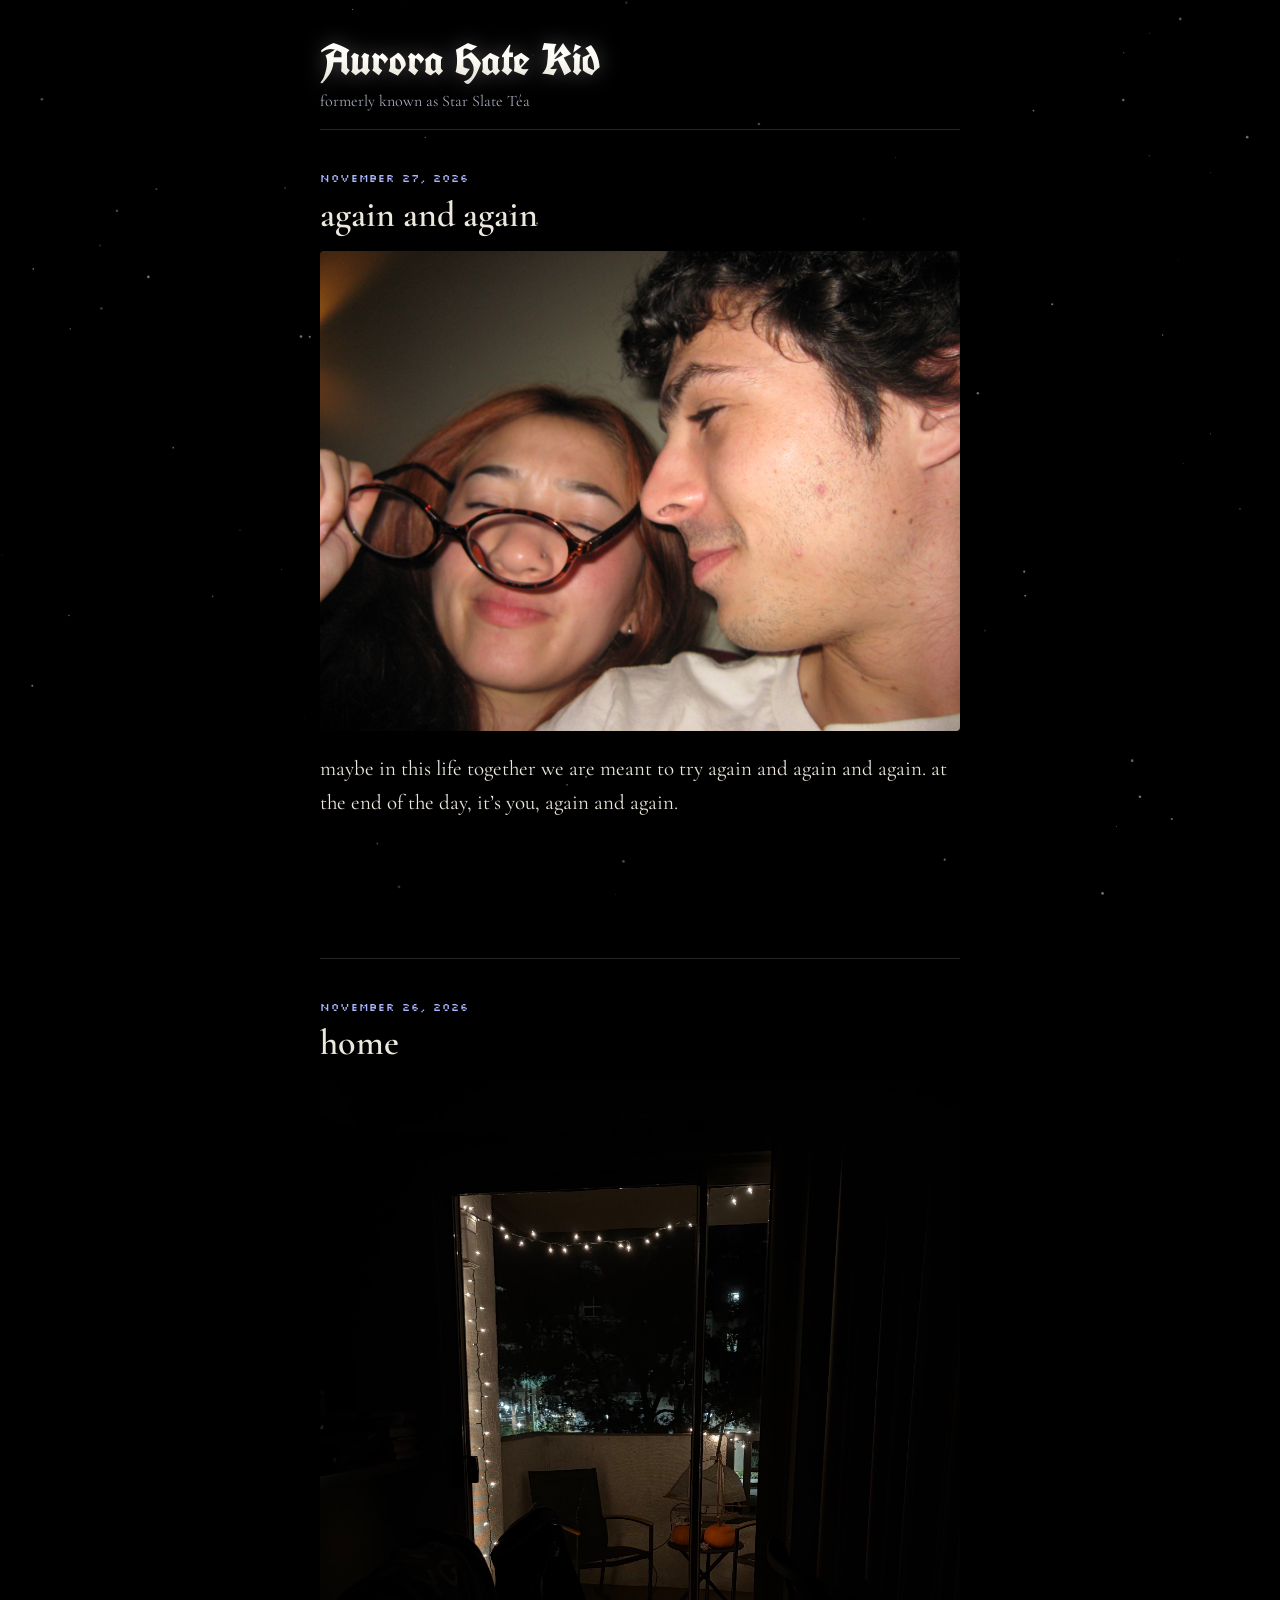
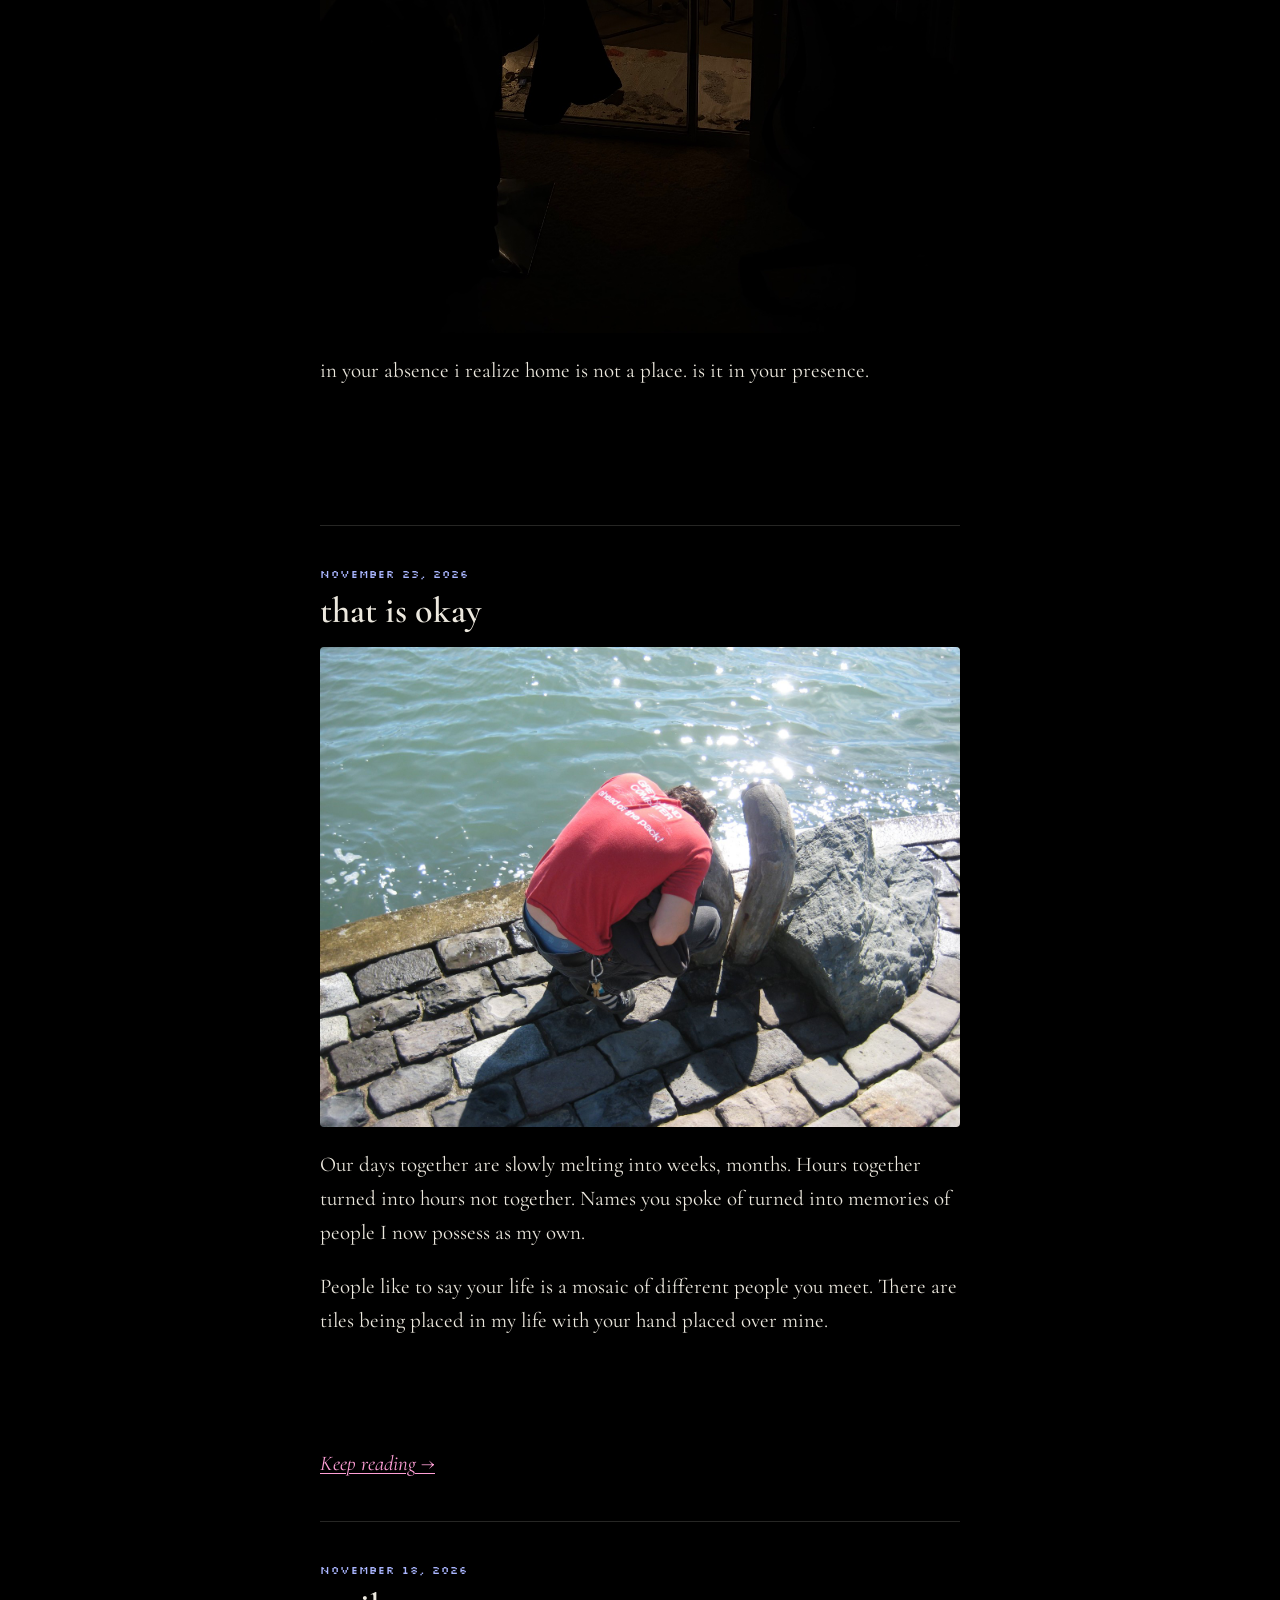
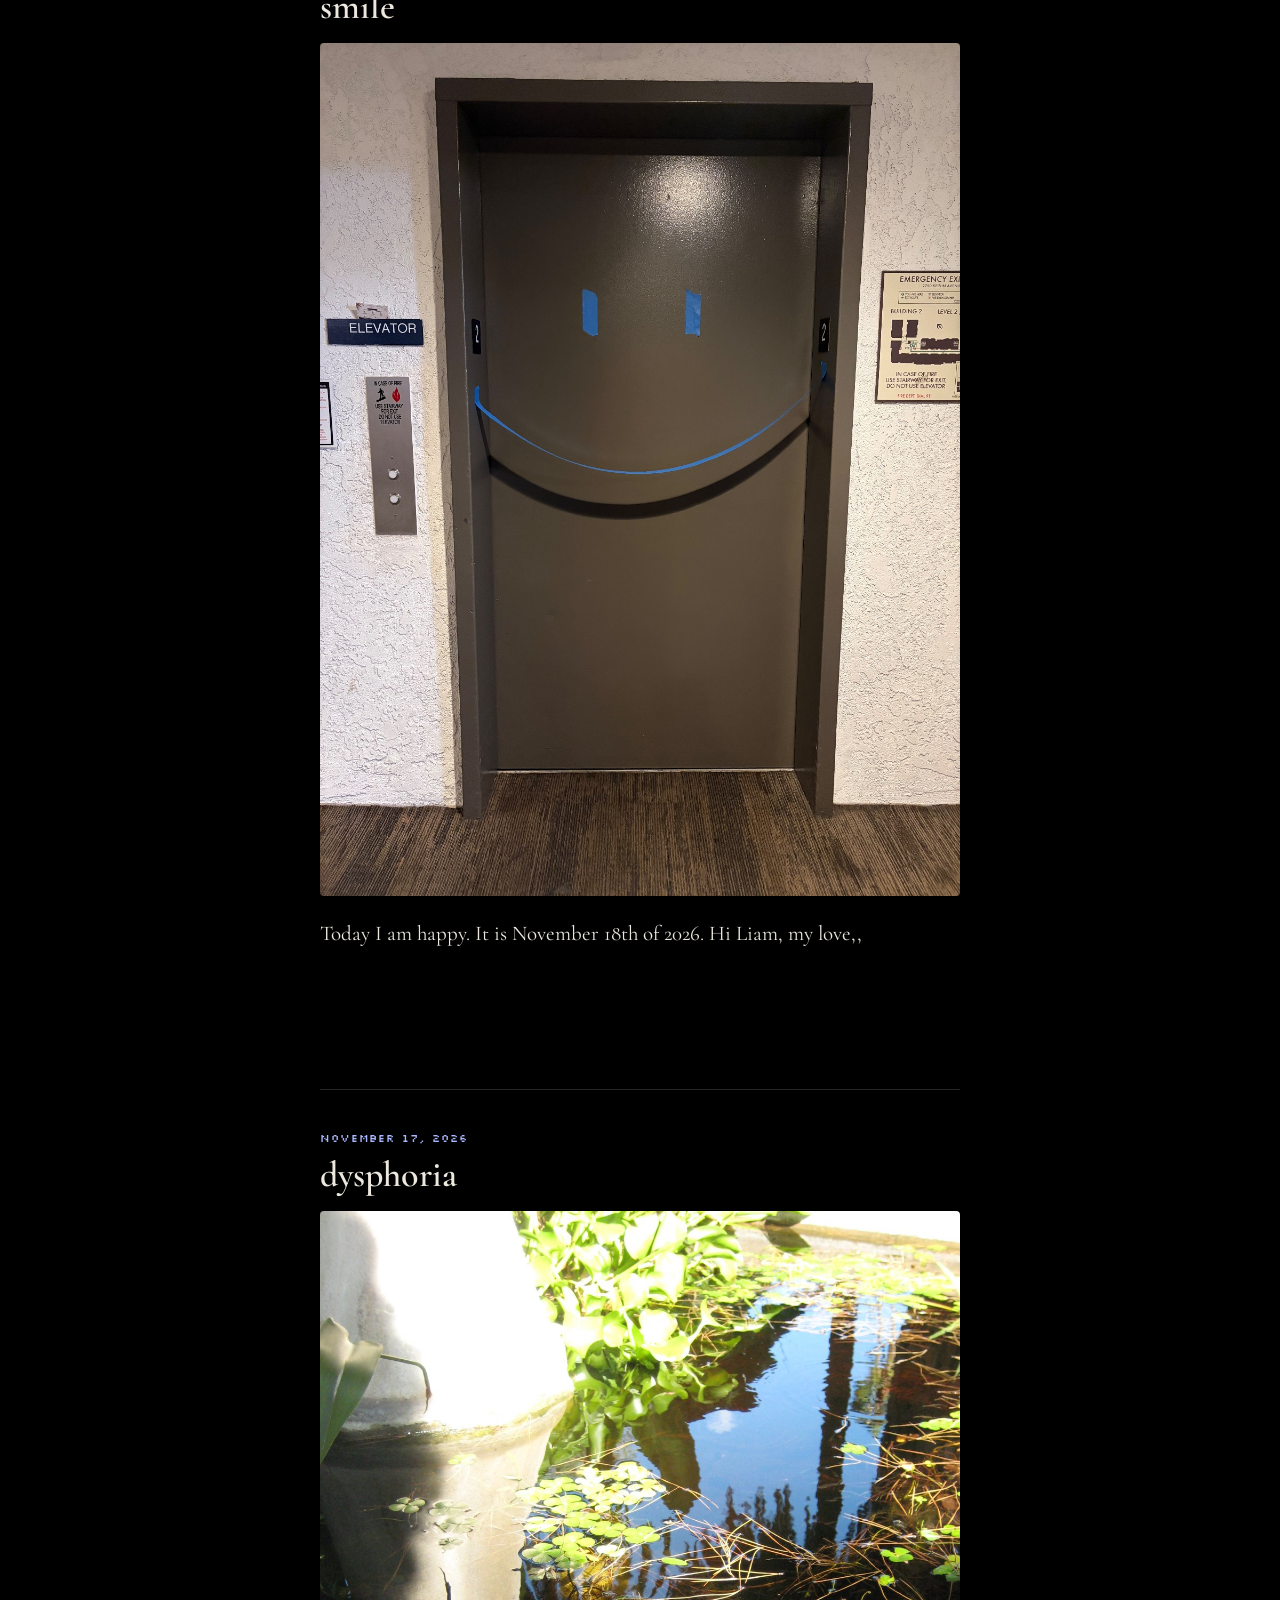
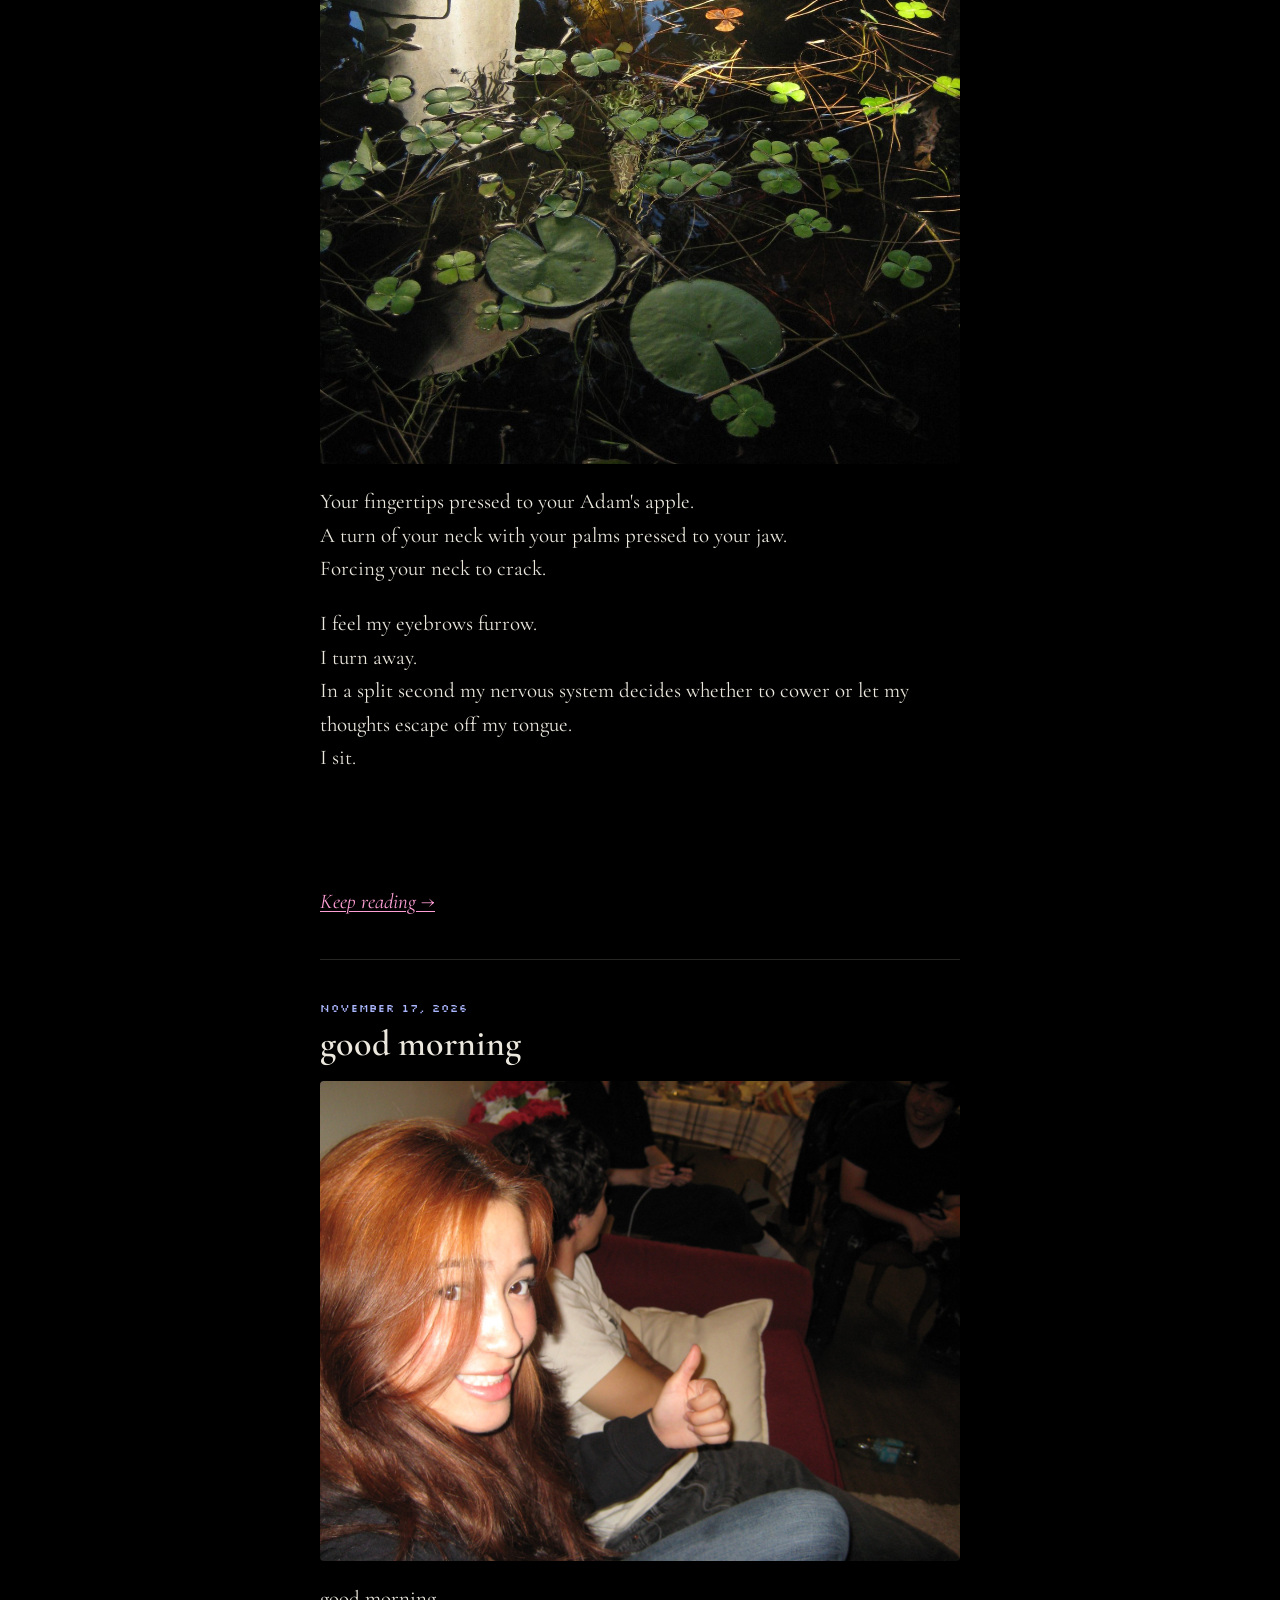
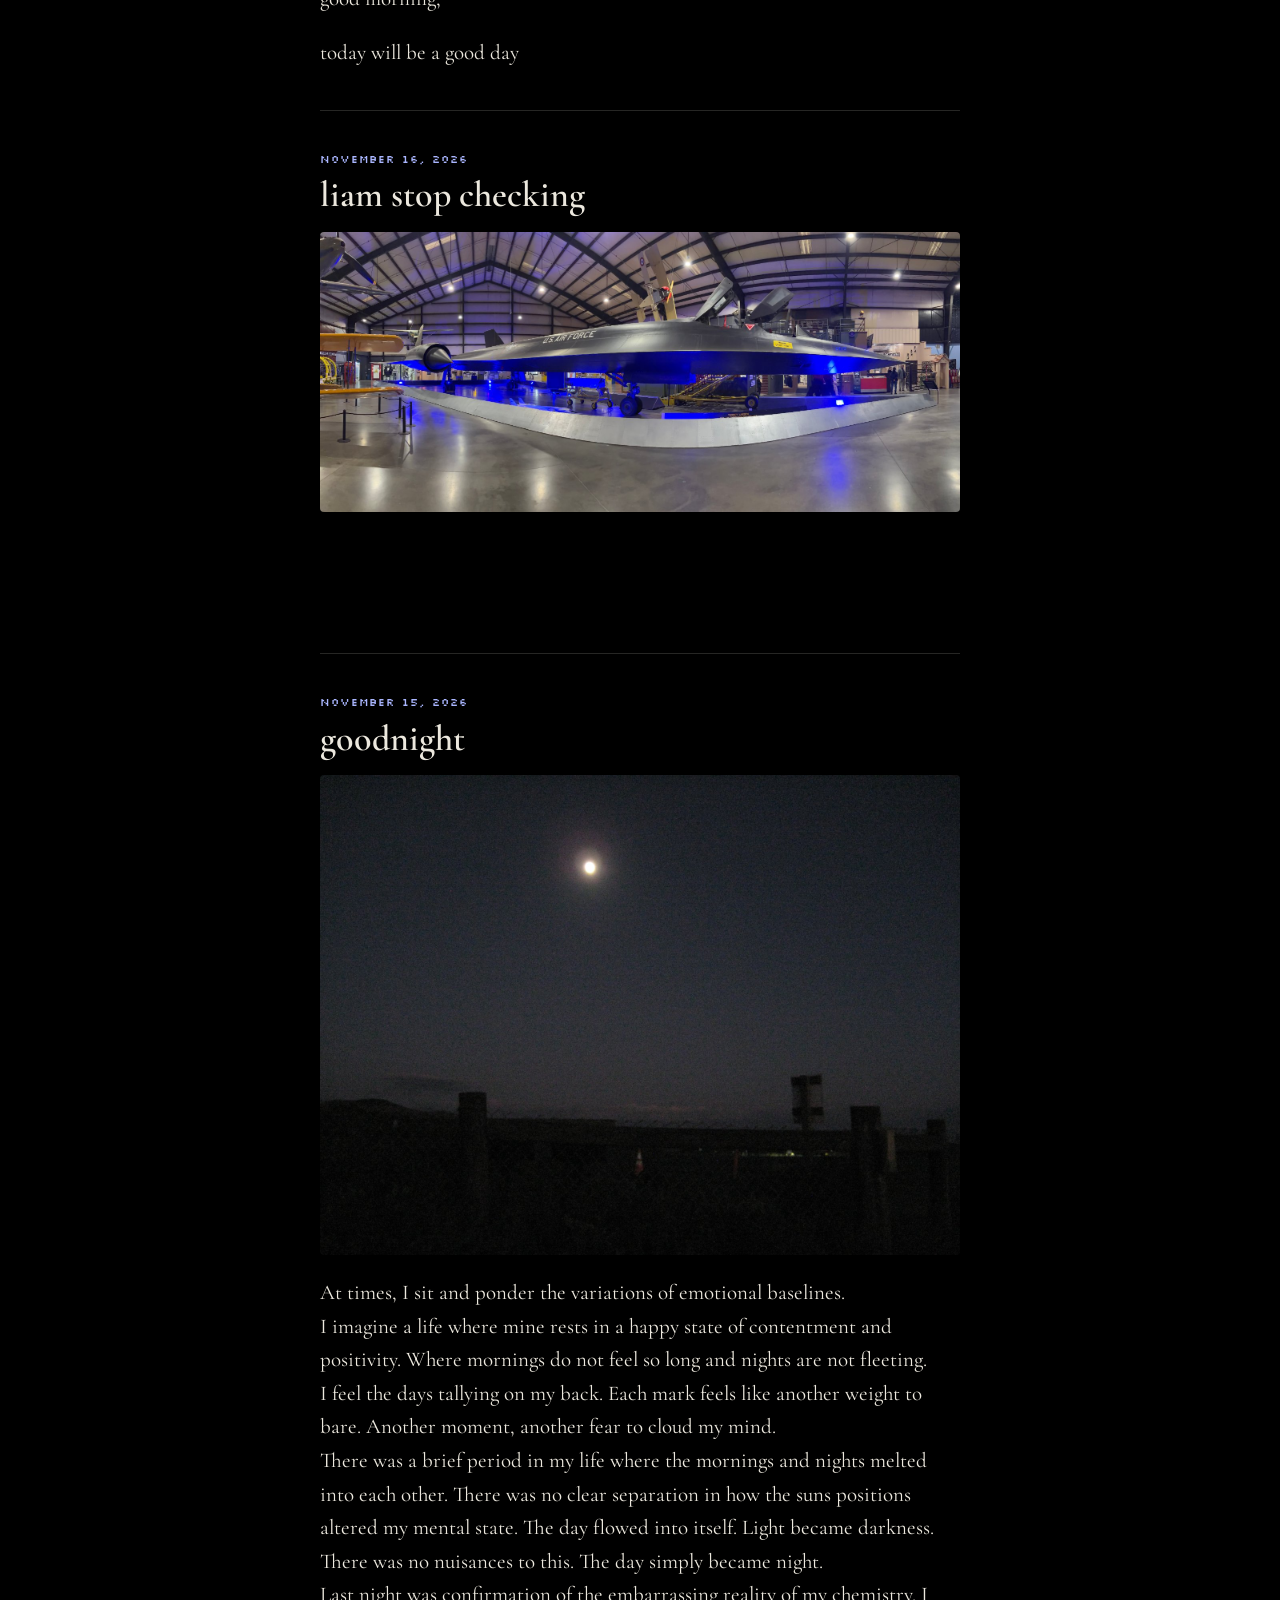
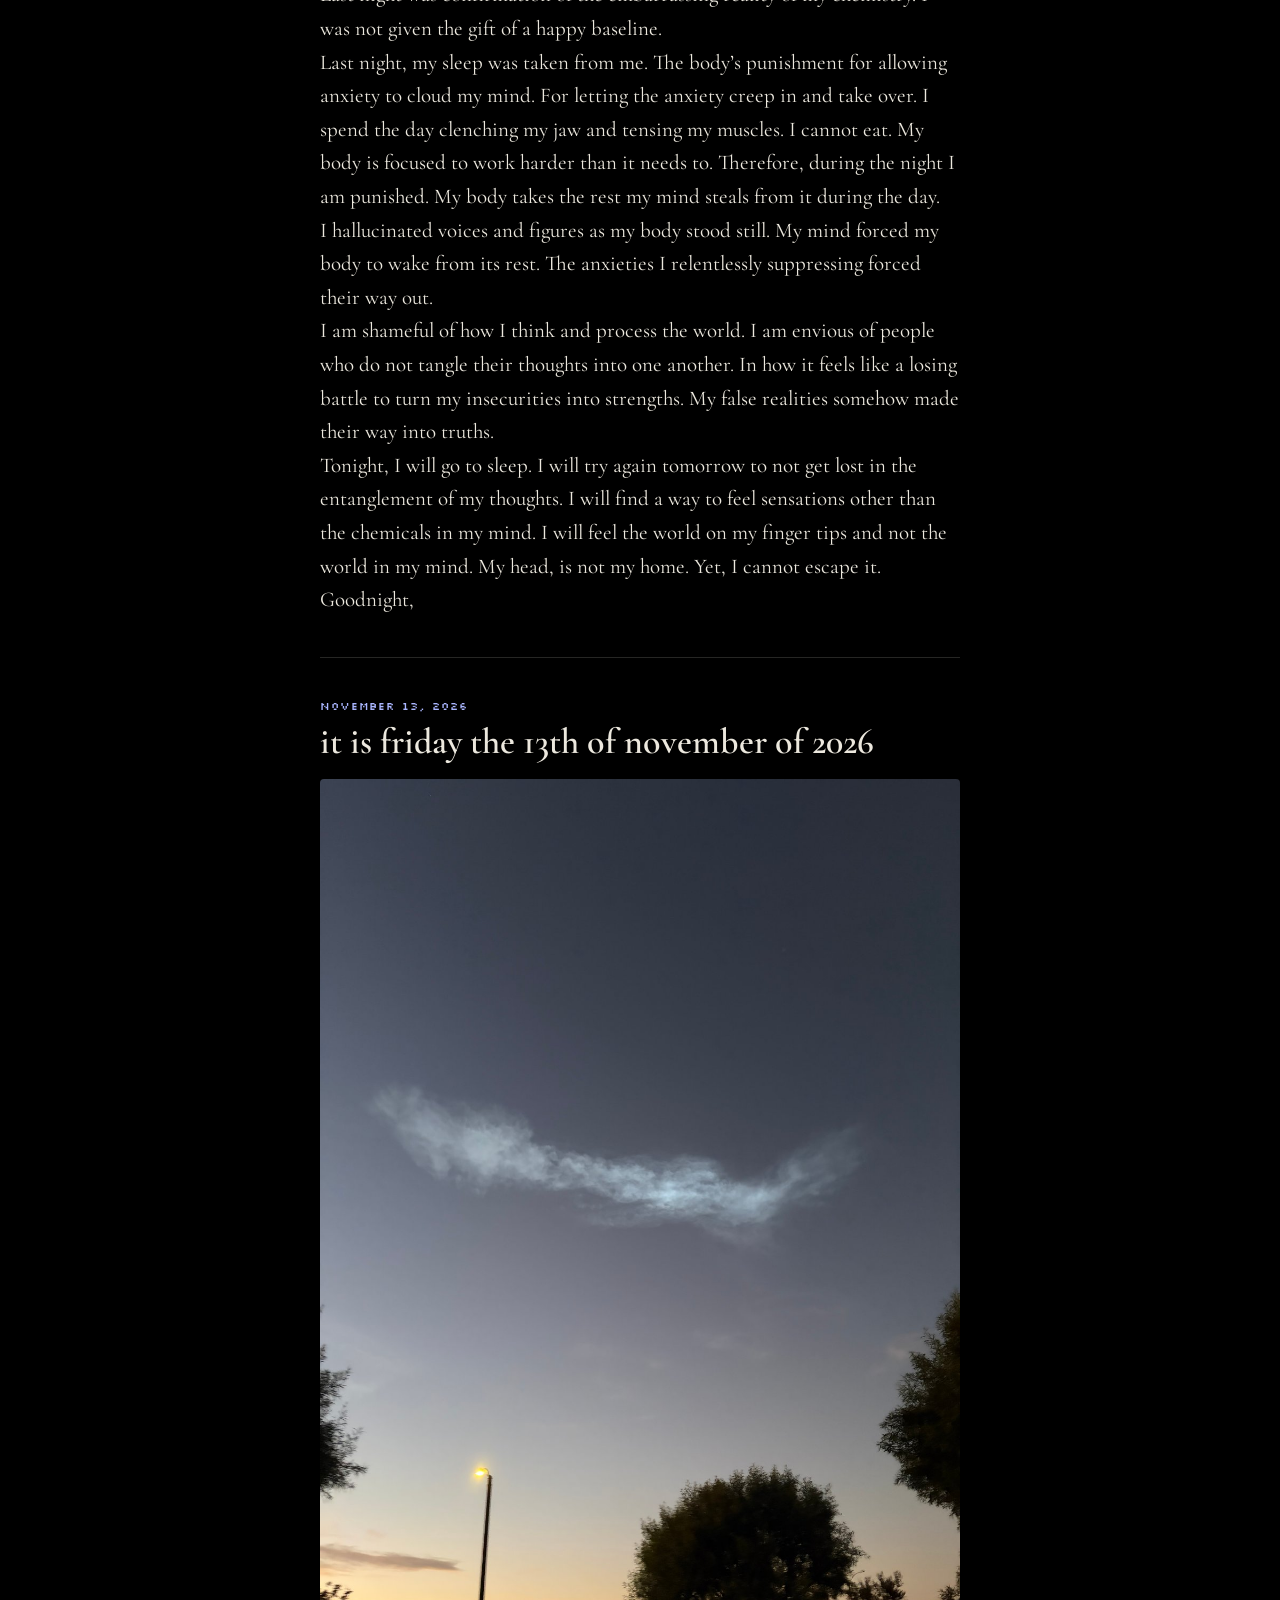
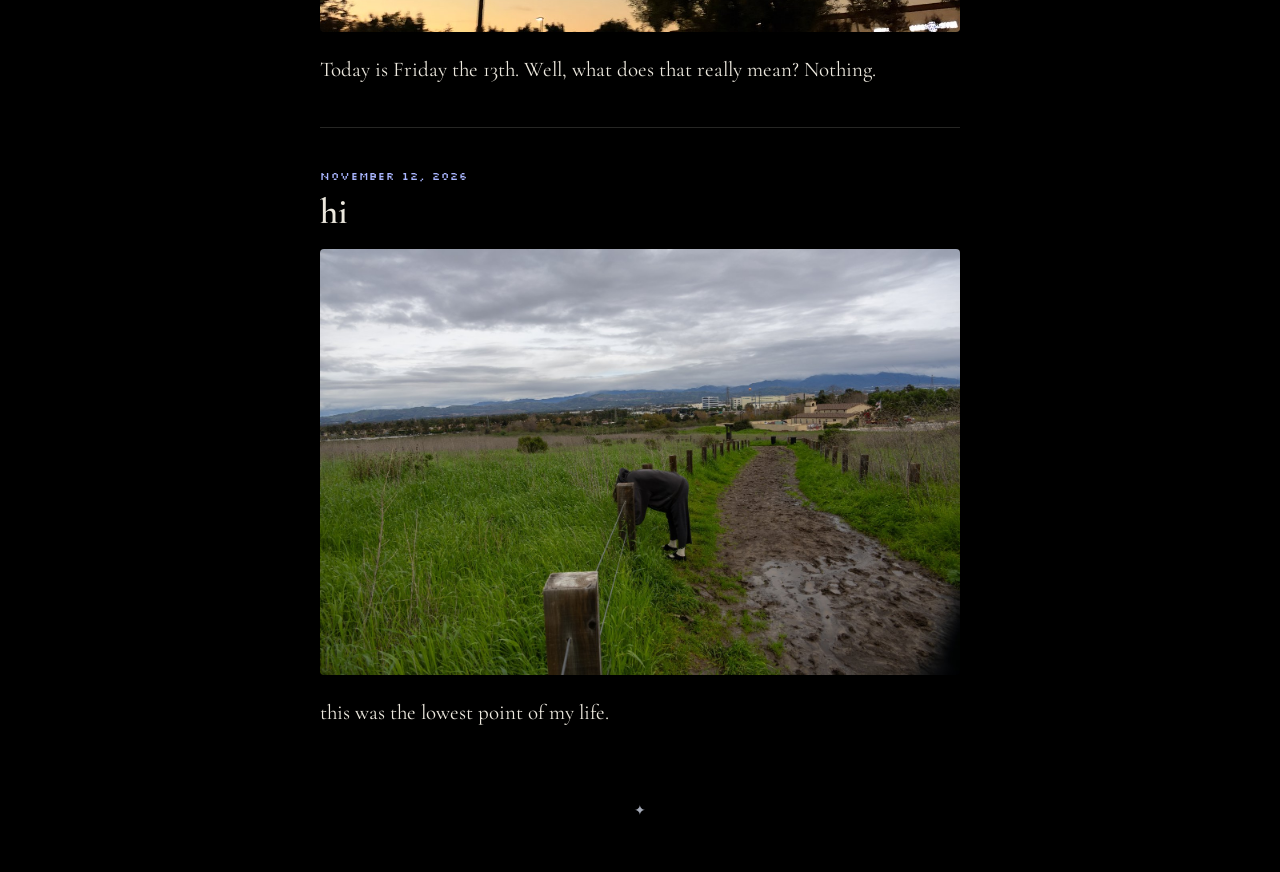
<file: index.html>
﻿<!DOCTYPE html>
<html lang="en">
<head>
<meta charset="utf-8">
<meta name="viewport" content="width=device-width, initial-scale=1">
<title>Aurora Hate Kid</title>
<link rel="preconnect" href="https://fonts.googleapis.com">
<link rel="preconnect" href="https://fonts.gstatic.com" crossorigin>
<link href="https://fonts.googleapis.com/css2?family=UnifrakturCook:wght@700&family=Cormorant+Garamond:ital,wght@0,400;0,600;1,400&family=Silkscreen&display=swap" rel="stylesheet">
<link rel="stylesheet" href="style.css?v=11">
</head>
<body>

<canvas id="sky" aria-hidden="true"></canvas>

<div class="page">
  <header class="site">
    <div class="brand">
      <a class="title" href="#">Aurora Hate Kid</a>
      <p class="subline">formerly known as Star Slate Téa</p>    </div>
    <nav class="tags" id="tags" aria-label="Filter posts by tag"></nav>
  </header>

  <main id="main"></main>

  <footer class="site-foot"><a href="write.html" aria-label="Writing desk">✦</a></footer>
</div>

<script src="script.js?v=11"></script>
</body>
</html>
</file>
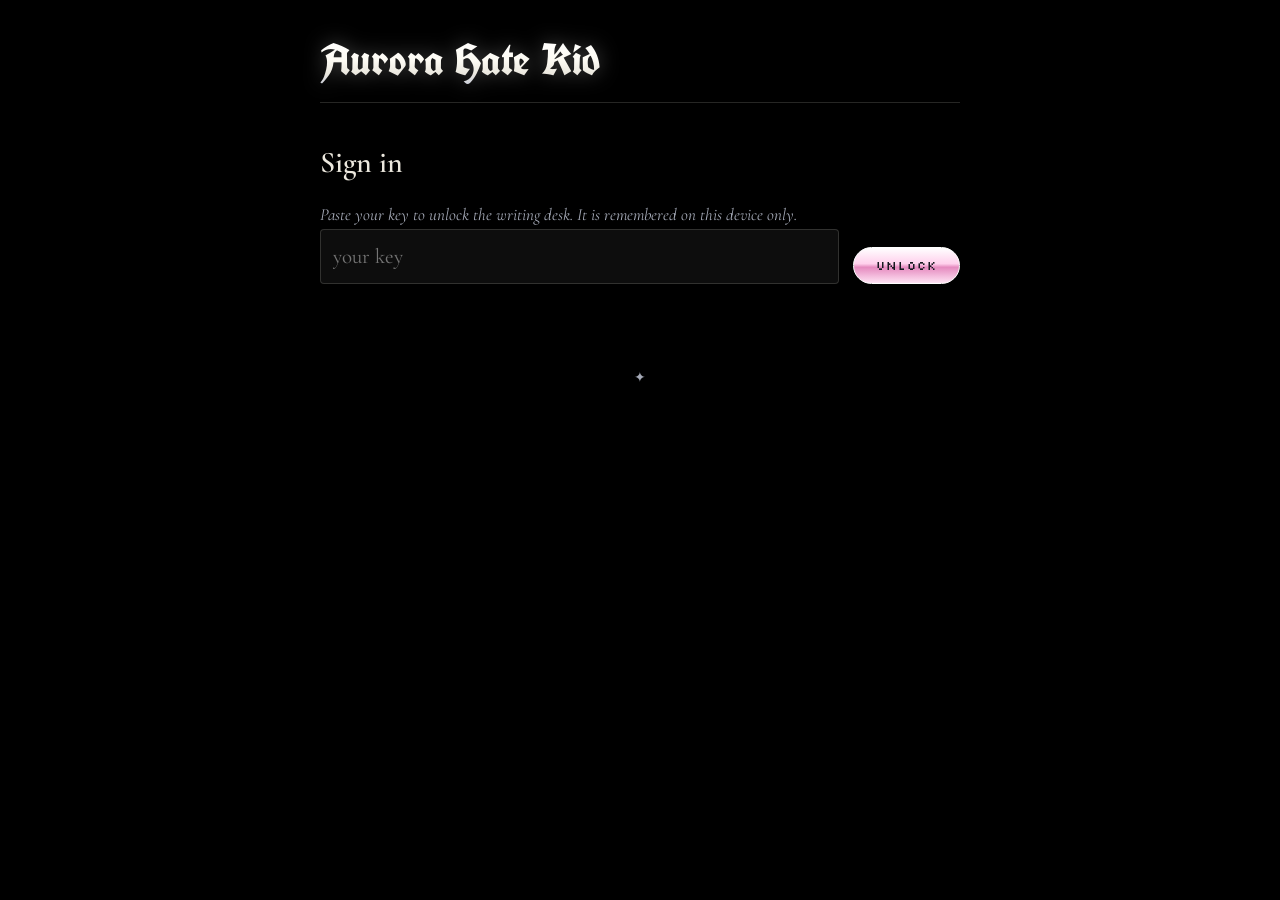
<file: write.html>
<!DOCTYPE html>
<html lang="en">
<head>
<meta charset="utf-8">
<meta name="viewport" content="width=device-width, initial-scale=1">
<meta name="robots" content="noindex, nofollow">
<title>Writing desk · Aurora Hate Kid</title>
<link rel="preconnect" href="https://fonts.googleapis.com">
<link rel="preconnect" href="https://fonts.gstatic.com" crossorigin>
<link href="https://fonts.googleapis.com/css2?family=UnifrakturCook:wght@700&family=Cormorant+Garamond:ital,wght@0,400;0,600;1,400&family=Silkscreen&display=swap" rel="stylesheet">
<link rel="stylesheet" href="style.css?v=11">
</head>
<body>

<div class="page">
  <header class="site">
    <a class="title" href="./">Aurora Hate Kid</a>
    <nav class="tags"><button id="logout" hidden>sign out</button></nav>
  </header>

  <main>
    <!-- signed out -->
    <section class="desk" id="login" hidden>
      <h2>Sign in</h2>
      <p class="hint">Paste your key to unlock the writing desk. It is remembered on this device only.</p>
      <form id="login-form" class="row">
        <input type="password" id="key" aria-label="Key" placeholder="your key" autocomplete="off" required>
        <button class="btn" id="unlock">Unlock</button>
      </form>
      <p class="status" id="login-msg" role="status"></p>
    </section>

    <!-- signed in -->
    <section class="desk" id="editor" hidden>
      <form id="post-form">
        <h2 id="form-heading">New post</h2>

        <label for="title">Title</label>
        <input type="text" id="title" required maxlength="140">

        <div class="row">
          <div><label for="date">Date</label><input type="date" id="date" required></div>
          <div><label for="tag">Tag <i>(optional)</i></label><input type="text" id="tag" list="taglist" maxlength="30"><datalist id="taglist"></datalist></div>
        </div>

        <label for="body">Words</label>
        <textarea id="body" rows="12"></textarea>
        <p class="hint">Leave a blank line between paragraphs. Start a line with &gt; to make it a quote.</p>

        <label for="pics">Pictures <i>(optional)</i></label>
        <input type="file" id="pics" accept="image/*" multiple>
        <div class="thumbs" id="thumbs"></div>

        <label for="song">Songs <i>(optional)</i></label>
        <div class="row">
          <input type="text" id="song" placeholder="paste a Spotify link" autocomplete="off">
          <button class="btn quiet" type="button" id="add-song">Add</button>
        </div>
        <p class="hint">In Spotify: Share → Copy Song Link. Albums and playlists work too.</p>
        <div class="songs" id="songs"></div>

        <div class="row actions">
          <button class="btn" id="publish">Publish</button>
          <button class="btn quiet" type="button" id="cancel" hidden>Cancel editing</button>
        </div>
        <p class="status" id="status" role="status"></p>
      </form>

      <h2>Your posts</h2>
      <ul class="mine" id="list"></ul>
    </section>
  </main>

  <footer class="site-foot">✦</footer>
</div>

<script>
(() => {
  /* Where the blog lives. Publishing saves straight into this GitHub repository. */
  const OWNER = "liamlf", REPO = "tea", BRANCH = "main";
  const API = `https://api.github.com/repos/${OWNER}/${REPO}`;
  const STORE = "ssk-key";
  const MAX_SIDE = 1600; // pictures are shrunk to this before upload

  const $ = (id) => document.getElementById(id);
  const esc = (s) => String(s ?? "").replace(/[&<>"]/g, (c) => ({ "&": "&amp;", "<": "&lt;", ">": "&gt;", '"': "&quot;" }[c]));

  let token = null;
  try { token = localStorage.getItem(STORE); } catch (_) {}
  let posts = [], postsSha, editing = null;
  let pics = []; // { path } for pictures already on the blog, { blob, url } for new ones
  let removed = []; // paths taken off a post being edited
  let songs = []; // e.g. "track/abc123"

  /* ---------- talking to GitHub ---------- */
  const gh = (path, opts = {}) =>
    fetch(API + path, {
      ...opts,
      cache: "no-store",
      headers: {
        Accept: "application/vnd.github+json",
        Authorization: "Bearer " + token,
        "X-GitHub-Api-Version": "2022-11-28",
        ...(opts.body ? { "Content-Type": "application/json" } : {})
      }
    });

  const toB64 = (str) => {
    const bytes = new TextEncoder().encode(str);
    let out = "";
    for (let i = 0; i < bytes.length; i += 0x8000) out += String.fromCharCode.apply(null, bytes.subarray(i, i + 0x8000));
    return btoa(out);
  };
  const fromB64 = (b64) => new TextDecoder().decode(Uint8Array.from(atob(b64.replace(/\s/g, "")), (c) => c.charCodeAt(0)));

  function explain(status) {
    if (status === 401) return "That key isn't recognised any more. Sign out and paste a fresh one.";
    if (status === 403 || status === 404) return "This key isn't allowed to change the blog.";
    if (status === 409 || status === 422) return "The blog changed somewhere else. Reload this page and try again.";
    return "Something went wrong (" + status + "). Nothing was lost; try again.";
  }

  async function loadPosts() {
    const r = await gh(`/contents/posts.json?ref=${BRANCH}`);
    if (r.status === 404) { posts = []; postsSha = undefined; return; }
    if (!r.ok) throw new Error(explain(r.status));
    const j = await r.json();
    posts = JSON.parse(fromB64(j.content) || "[]");
    postsSha = j.sha;
  }

  async function savePosts(message) {
    const r = await gh("/contents/posts.json", {
      method: "PUT",
      body: JSON.stringify({ message, content: toB64(JSON.stringify(posts, null, 2) + "\n"), sha: postsSha, branch: BRANCH })
    });
    if (!r.ok) throw new Error(explain(r.status));
    postsSha = (await r.json()).content.sha;
  }

  async function uploadPicture(blob, path) {
    const b64 = await new Promise((res, rej) => {
      const fr = new FileReader();
      fr.onload = () => res(String(fr.result).split(",")[1]);
      fr.onerror = rej;
      fr.readAsDataURL(blob);
    });
    const r = await gh("/contents/" + path, { method: "PUT", body: JSON.stringify({ message: "Add picture", content: b64, branch: BRANCH }) });
    if (!r.ok) throw new Error(explain(r.status));
  }

  async function deleteFile(path) { // best effort: a leftover picture is harmless
    try {
      const r = await gh(`/contents/${path}?ref=${BRANCH}`);
      if (!r.ok) return;
      const { sha } = await r.json();
      await gh("/contents/" + path, { method: "DELETE", body: JSON.stringify({ message: "Remove picture", sha, branch: BRANCH }) });
    } catch (_) {}
  }

  /* ---------- pictures ---------- */
  async function shrink(file) {
    const bmp = await createImageBitmap(file, { imageOrientation: "from-image" });
    const k = Math.min(1, MAX_SIDE / Math.max(bmp.width, bmp.height));
    const c = document.createElement("canvas");
    c.width = Math.round(bmp.width * k);
    c.height = Math.round(bmp.height * k);
    c.getContext("2d").drawImage(bmp, 0, 0, c.width, c.height);
    // re-encoding also drops hidden photo data such as where it was taken
    return new Promise((res) => c.toBlob(res, "image/jpeg", 0.85));
  }

  function drawThumbs() {
    $("thumbs").innerHTML = pics.map((p, i) =>
      `<figure><img src="${esc(p.url || p.path)}" alt=""><button type="button" data-i="${i}" aria-label="Remove picture">✕</button></figure>`).join("");
  }

  $("pics").addEventListener("change", async (e) => {
    for (const file of e.target.files) {
      try {
        const blob = await shrink(file);
        pics.push({ blob, url: URL.createObjectURL(blob) });
      } catch (_) {
        say("status", `Couldn't read "${file.name}". Try a JPG or PNG.`, true);
      }
    }
    e.target.value = "";
    drawThumbs();
  });

  $("thumbs").addEventListener("click", (e) => {
    const b = e.target.closest("button");
    if (!b) return;
    const [gone] = pics.splice(+b.dataset.i, 1);
    if (gone.path) removed.push(gone.path);
    drawThumbs();
  });

  /* ---------- songs ---------- */
  // a Spotify link or URI becomes "track/abc123" (also album, playlist, episode, show)
  function parseSong(text) {
    const m = String(text).match(/open\.spotify\.com\/(?:intl-[a-z-]+\/)?(track|album|playlist|episode|show)\/([A-Za-z0-9]+)/i)
      || String(text).match(/spotify:(track|album|playlist|episode|show):([A-Za-z0-9]+)/i);
    return m ? m[1].toLowerCase() + "/" + m[2] : null;
  }

  function drawSongs() {
    $("songs").innerHTML = songs.map((s, i) =>
      `<figure><iframe src="https://open.spotify.com/embed/${esc(s)}" height="80" loading="lazy" title="Spotify player" allow="encrypted-media"></iframe><button type="button" data-i="${i}" aria-label="Remove song">✕</button></figure>`).join("");
  }

  function addSong() {
    const s = parseSong($("song").value);
    if (!s) return say("status", "That doesn't look like a Spotify link. Use Share → Copy Song Link in Spotify.", true);
    if (!songs.includes(s)) songs.push(s);
    $("song").value = "";
    say("status", "");
    drawSongs();
  }

  $("add-song").addEventListener("click", addSong);
  $("song").addEventListener("keydown", (e) => { if (e.key === "Enter") { e.preventDefault(); addSong(); } });
  $("song").addEventListener("paste", () => setTimeout(() => parseSong($("song").value) && addSong()));
  $("songs").addEventListener("click", (e) => {
    const b = e.target.closest("button");
    if (!b) return;
    songs.splice(+b.dataset.i, 1);
    drawSongs();
  });

  /* ---------- the form ---------- */
  const say = (id, text, bad) => { $(id).textContent = text; $(id).classList.toggle("bad", !!bad); };
  const today = () => { const d = new Date(); return new Date(d - d.getTimezoneOffset() * 60000).toISOString().slice(0, 10); };

  function slug(title) {
    const base = title.toLowerCase().normalize("NFD").replace(/[̀-ͯ]/g, "").replace(/[^a-z0-9]+/g, "-").replace(/^-+|-+$/g, "") || "post";
    let id = base, n = 2;
    while (posts.some((p) => p.id === id)) id = base + "-" + n++;
    return id;
  }

  function resetForm() {
    editing = null; pics = []; removed = []; songs = [];
    drawSongs();
    $("post-form").reset();
    $("date").value = today();
    $("form-heading").textContent = "New post";
    $("publish").textContent = "Publish";
    $("cancel").hidden = true;
    drawThumbs();
  }

  function drawList() {
    $("taglist").innerHTML = [...new Set(posts.map((p) => p.tag).filter(Boolean))].map((t) => `<option value="${esc(t)}">`).join("");
    $("list").innerHTML = posts.length
      ? posts.map((p) => `<li><span><b>${esc(p.title)}</b> <small>${esc(p.date)}</small></span>
          <span><button type="button" class="link" data-edit="${esc(p.id)}">edit</button> <button type="button" class="link" data-del="${esc(p.id)}">delete</button></span></li>`).join("")
      : `<li class="hint">Nothing published yet.</li>`;
  }

  $("list").addEventListener("click", async (e) => {
    const b = e.target.closest("button");
    if (!b) return;
    const p = posts.find((x) => x.id === (b.dataset.edit || b.dataset.del));
    if (!p) return;

    if (b.dataset.edit) {
      resetForm();
      editing = p.id;
      $("title").value = p.title; $("date").value = p.date; $("tag").value = p.tag || ""; $("body").value = p.body || "";
      pics = (p.images || []).map((path) => ({ path }));
      songs = (p.songs || []).slice();
      drawSongs();
      $("form-heading").textContent = "Editing a post";
      $("publish").textContent = "Save changes";
      $("cancel").hidden = false;
      drawThumbs();
      say("status", "");
      scrollTo(0, 0);
      return;
    }

    if (!confirm(`Delete "${p.title}"? This can't be undone here.`)) return;
    b.disabled = true;
    try {
      posts = posts.filter((x) => x.id !== p.id);
      await savePosts("Delete post: " + p.title);
      for (const path of p.images || []) await deleteFile(path);
      if (editing === p.id) resetForm();
      say("status", "Deleted. It disappears from the blog in about a minute.");
    } catch (err) {
      await loadPosts().catch(() => {});
      say("status", err.message, true);
    }
    drawList();
  });

  $("cancel").addEventListener("click", () => { resetForm(); say("status", ""); });

  $("post-form").addEventListener("submit", async (e) => {
    e.preventDefault();
    const btn = $("publish");
    btn.disabled = true;
    try {
      const images = [];
      const fresh = pics.filter((p) => p.blob).length;
      let n = 0;
      for (const p of pics) {
        if (p.path) { images.push(p.path); continue; }
        say("status", `Uploading picture ${++n} of ${fresh}…`);
        const path = `photos/${Date.now()}-${n}.jpg`;
        await uploadPicture(p.blob, path);
        p.path = path; delete p.blob;
        images.push(path);
      }

      say("status", "Publishing…");
      const title = $("title").value.trim();
      const post = { id: editing || slug(title), title, date: $("date").value, tag: $("tag").value.trim().toLowerCase(), images, songs: songs.slice(), body: $("body").value.trim() };
      if (!post.tag) delete post.tag;
      if (!post.songs.length) delete post.songs;
      if (!images.length) delete post.images;

      const at = posts.findIndex((p) => p.id === editing);
      if (at >= 0) posts[at] = post; else posts.unshift(post);
      posts = posts.map((p, i) => [p, i]).sort((a, b) => String(b[0].date).localeCompare(String(a[0].date)) || a[1] - b[1]).map((x) => x[0]);

      await savePosts((editing ? "Edit post: " : "New post: ") + title);
      for (const path of removed) await deleteFile(path);

      const was = editing;
      resetForm();
      drawList();
      $("status").innerHTML = `${was ? "Saved" : "Published"}. It shows up on <a href="./#${esc(post.id)}">the blog</a> in about a minute.`;
      $("status").classList.remove("bad");
    } catch (err) {
      say("status", err.message || "Couldn't reach GitHub. Check your connection and try again.", true);
    }
    btn.disabled = false;
  });

  /* ---------- signing in and out ---------- */
  async function open() {
    $("login").hidden = true; $("editor").hidden = false; $("logout").hidden = false;
    resetForm();
    try { await loadPosts(); } catch (err) { say("status", err.message, true); }
    drawList();
  }
  function close() {
    token = null;
    try { localStorage.removeItem(STORE); } catch (_) {}
    $("editor").hidden = true; $("logout").hidden = true; $("login").hidden = false;
    $("key").value = "";
  }

  $("login-form").addEventListener("submit", async (e) => {
    e.preventDefault();
    token = $("key").value.trim();
    $("unlock").disabled = true;
    say("login-msg", "Checking…");
    try {
      const r = await gh("");
      if (!r.ok) throw new Error(r.status === 401 ? "That key isn't right." : explain(r.status));
      try { localStorage.setItem(STORE, token); } catch (_) {}
      say("login-msg", "");
      open();
    } catch (err) {
      token = null;
      say("login-msg", err.message || "Couldn't reach GitHub.", true);
    }
    $("unlock").disabled = false;
  });

  $("logout").addEventListener("click", close);

  token ? open() : ($("login").hidden = false);
})();
</script>
</body>
</html>
</file>
<file: style.css>
/* Téa — slate, chalk, a few stars */

:root {
  --slate-deep: #171a20;
  --slate: #262b34;
  --chalk: #ece8de;
  --chalk-dim: #a4a9b6;
  --line: rgba(236, 232, 222, .16);
  --pink: #ff9fd6;
  --peri: #aab6ff;

  --f-black: "UnifrakturCook", "Old English Text MT", fantasy;
  --f-serif: "Cormorant Garamond", Georgia, serif;
  --f-pixel: "Silkscreen", "Courier New", monospace;
}

* { box-sizing: border-box; }

body {
  margin: 0;
  min-height: 100vh;
  color: var(--chalk);
  font-family: var(--f-serif);
  font-size: 21px;
  line-height: 1.6;
  background: #000;
}

#sky { position: fixed; inset: 0; width: 100%; height: 100%; pointer-events: none; }

.page { position: relative; max-width: 680px; margin: 0 auto; padding: 0 20px; }

a { color: var(--pink); text-decoration-thickness: 1px; text-underline-offset: 3px; }
a:hover { color: #fff; }
:focus-visible { outline: 2px dashed var(--pink); outline-offset: 3px; }

/* ---------- header ---------- */
.site {
  display: flex;
  align-items: baseline;
  justify-content: space-between;
  flex-wrap: wrap;
  gap: 8px 24px;
  padding: 36px 0 18px;
  border-bottom: 1px solid var(--line);
}
.title {
  font-family: var(--f-black);
  font-size: 44px;
  line-height: 1.1;
  text-decoration: none;
  background: linear-gradient(180deg, #ffffff 0%, #fdfbf4 50%, #ebe8df 78%, #cdd0da 100%);
  -webkit-background-clip: text;
  background-clip: text;
  color: transparent;
  filter: drop-shadow(0 0 10px rgba(255, 255, 255, .3));
}

.subline {
  margin: 4px 0 0;
  font-size: 16px;
  line-height: 1.3;
  color: var(--chalk-dim);
}

.tags { display: flex; flex-wrap: wrap; gap: 4px 16px; }
.tags button, .meta, .back, .pager a {
  font-family: var(--f-pixel);
  font-size: 11px;
  letter-spacing: .08em;
  text-transform: lowercase;
}
.tags button {
  padding: 4px 0;
  border: 0;
  background: none;
  color: var(--chalk-dim);
  cursor: pointer;
}
.tags button:hover { color: #fff; }
.tags button[aria-pressed="true"] { color: var(--pink); }

/* ---------- posts ---------- */
.post { padding: 40px 0; border-bottom: 1px solid var(--line); }
.post:last-of-type { border-bottom: 0; }

.meta { margin: 0 0 6px; color: var(--peri); }
.meta span + span::before { content: " ✦ "; color: var(--chalk-dim); }

.post h2 {
  margin: 0 0 16px;
  font-weight: 600;
  font-size: 36px;
  line-height: 1.15;
  text-wrap: balance;
}
.post h2 a { color: inherit; text-decoration: none; }
.post h2 a:hover { color: var(--pink); }

.body p { margin: 0 0 1em; text-wrap: pretty; white-space: pre-line; }
.body > :last-child { margin-bottom: 0; }
.body blockquote {
  margin: 1.2em 0;
  padding-left: 18px;
  border-left: 2px solid var(--pink);
  font-style: italic;
  white-space: pre-line;
}
.body img, .post > img { display: block; max-width: 100%; height: auto; margin: 0 0 1em; border-radius: 4px; }

/* the one piece of manuscript left: a drop cap on the full post */
.single .body > p:first-of-type::first-letter {
  float: left;
  padding: 6px 10px 0 0;
  font-family: var(--f-black);
  font-size: 3.6em;
  line-height: .8;
  color: var(--pink);
}

.more { display: inline-block; margin-top: 12px; font-style: italic; }

.back { display: inline-block; margin-top: 28px; color: var(--chalk-dim); text-decoration: none; }
.back:hover { color: #fff; }

.pager { display: flex; justify-content: space-between; gap: 16px; padding: 22px 0 0; }
.pager a { color: var(--chalk-dim); text-decoration: none; }
.pager a:hover { color: #fff; }

.empty { padding: 60px 0; text-align: center; font-style: italic; color: var(--chalk-dim); }

.site-foot { padding: 30px 0 50px; text-align: center; color: var(--chalk-dim); font-size: 14px; }
.site-foot a { color: inherit; text-decoration: none; cursor: default; }

.song { display: block; width: 100%; margin: 18px 0 0; border: 0; border-radius: 12px; color-scheme: normal; }
.songs figure { position: relative; margin: 12px 0 0; }
.songs iframe { display: block; width: 100%; border: 0; border-radius: 12px; color-scheme: normal; }
.songs button {
  position: absolute; top: -8px; right: -8px;
  width: 24px; height: 24px; padding: 0;
  font-size: 11px; line-height: 1;
  color: var(--slate-deep); background: #fff; border: 0; border-radius: 50%; cursor: pointer;
}

.glint {
  position: fixed;
  z-index: 20;
  pointer-events: none;
  font-size: 14px;
  line-height: 1;
  color: #fff;
  text-shadow: 0 0 8px var(--pink);
  animation: glint .8s ease-out forwards;
}
@keyframes glint { to { opacity: 0; transform: translate(var(--dx), 26px) scale(.2) rotate(140deg); } }

.write-link { font-family: var(--f-pixel); font-size: 11px; letter-spacing: .08em; padding: 4px 0; text-decoration: none; }

/* ---------- writing desk (write.html) ---------- */
.desk { padding: 36px 0 10px; }
.desk h2 { margin: 0 0 14px; font-weight: 600; font-size: 30px; }
.desk form + h2 { margin-top: 50px; padding-top: 30px; border-top: 1px solid var(--line); }
.desk label { display: block; margin: 18px 0 6px; font-family: var(--f-pixel); font-size: 11px; letter-spacing: .08em; text-transform: lowercase; color: var(--peri); }
.desk label i { font-style: normal; color: var(--chalk-dim); }
.desk input[type="text"], .desk input[type="password"], .desk input[type="date"], .desk textarea {
  width: 100%;
  padding: 10px 12px;
  color: var(--chalk);
  font: inherit;
  background: rgba(255, 255, 255, .05);
  border: 1px solid var(--line);
  border-radius: 4px;
  color-scheme: dark;
}
.desk textarea { display: block; resize: vertical; line-height: 1.5; }
.desk input:focus, .desk textarea:focus { outline: none; border-color: var(--pink); }
.desk input[type="file"] { font-family: var(--f-serif); font-size: 17px; color: var(--chalk-dim); max-width: 100%; }
.row { display: flex; gap: 14px; align-items: flex-end; }
.row > div, .row > input { flex: 1; min-width: 0; }
.actions { margin-top: 26px; align-items: center; }
.hint { margin: 6px 0 0; font-size: 17px; font-style: italic; color: var(--chalk-dim); }
.btn {
  padding: 10px 22px;
  font-family: var(--f-pixel);
  font-size: 12px;
  letter-spacing: .08em;
  text-transform: lowercase;
  color: var(--slate-deep);
  background: linear-gradient(180deg, #fff 0%, #ffd0ec 45%, #e58abf 55%, #ffe3f4 100%);
  border: 1px solid #fff;
  border-radius: 999px;
  cursor: pointer;
}
.btn:disabled { opacity: .5; cursor: progress; }
.btn.quiet { background: none; color: var(--chalk-dim); border-color: var(--line); }
.status { min-height: 1.6em; margin: 14px 0 0; font-size: 18px; font-style: italic; }
.status.bad { color: #ff9a9a; }
.thumbs { display: flex; flex-wrap: wrap; gap: 10px; margin-top: 12px; }
.thumbs figure { position: relative; margin: 0; }
.thumbs img { display: block; width: 110px; height: 110px; object-fit: cover; border-radius: 4px; border: 1px solid var(--line); }
.thumbs button {
  position: absolute; top: -8px; right: -8px;
  width: 24px; height: 24px; padding: 0;
  font-size: 11px; line-height: 1;
  color: var(--slate-deep); background: #fff; border: 0; border-radius: 50%; cursor: pointer;
}
.mine { margin: 0; padding: 0; list-style: none; }
.mine li { display: flex; justify-content: space-between; gap: 16px; padding: 10px 0; border-bottom: 1px solid var(--line); }
.mine small { margin-left: 8px; font-family: var(--f-pixel); font-size: 10px; color: var(--chalk-dim); }
.link { padding: 0 0 0 10px; font: inherit; font-style: italic; color: var(--pink); background: none; border: 0; cursor: pointer; }
.link:hover { color: #fff; }

@media (max-width: 560px) {
  body { font-size: 19px; }
  .title { font-size: 36px; }
  .post { padding: 30px 0; }
  .post h2 { font-size: 29px; }
}
</file>
